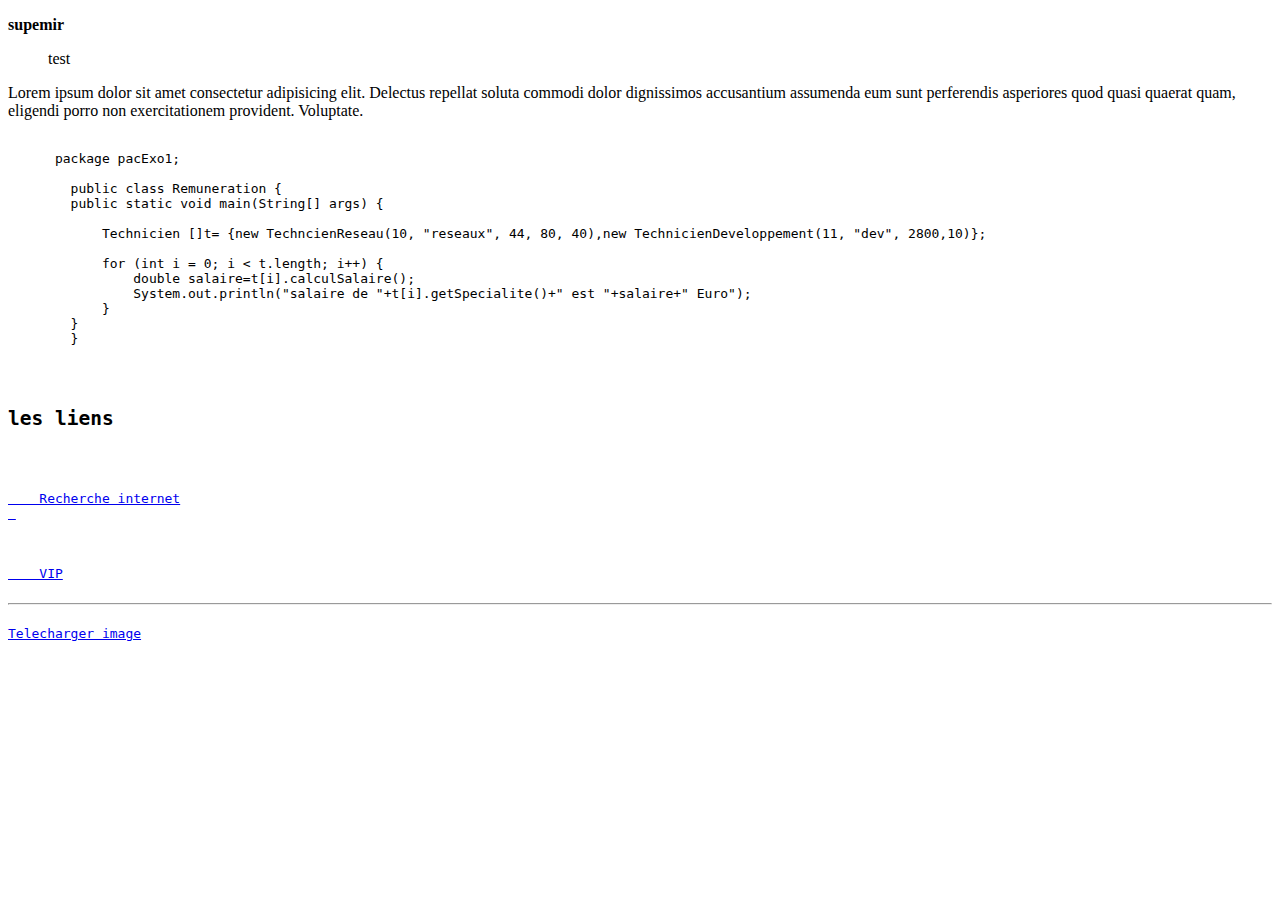
<file: s1/index.html>
<!DOCTYPE html>
<html lang="en">
<head>
    <meta charset="UTF-8">
    <meta name="description" content="lorem upsum...">
    <meta name="keywords" content="ecole casablanca, infor...,m  "
    <meta name="viewport" content="width=device-width, initial-scale=1.0">
    <meta http-equiv="X-UA-Compatible" content="ie=edge">
    <title>Document</title>
</head>
<body>
    <p>
     <strong>supemir</strong>   
       <blockquote>
           test
       </blockquote> Lorem ipsum dolor sit amet consectetur adipisicing elit. Delectus repellat soluta commodi dolor dignissimos accusantium assumenda eum sunt perferendis asperiores quod quasi quaerat quam, eligendi porro non exercitationem provident. Voluptate.
    </p>
<pre>
<code>
      package pacExo1;

        public class Remuneration {
        public static void main(String[] args) {
            
            Technicien []t= {new TechncienReseau(10, "reseaux", 44, 80, 40),new TechnicienDeveloppement(11, "dev", 2800,10)};
            
            for (int i = 0; i < t.length; i++) {
                double salaire=t[i].calculSalaire();
                System.out.println("salaire de "+t[i].getSpecialite()+" est "+salaire+" Euro");
            }
        }
        }
        
    </code>
    <h2>les liens </h2>
<a href="https://www.google.com/" target="_blank">

    Recherche internet
 </a>
 <br>
<a href="vips.html">
    VIP
</a>
<hr>
<a href="images/back1.jpg" target="_blank">Telecharger image</a>

</pre>
</body>
</html>
</file>
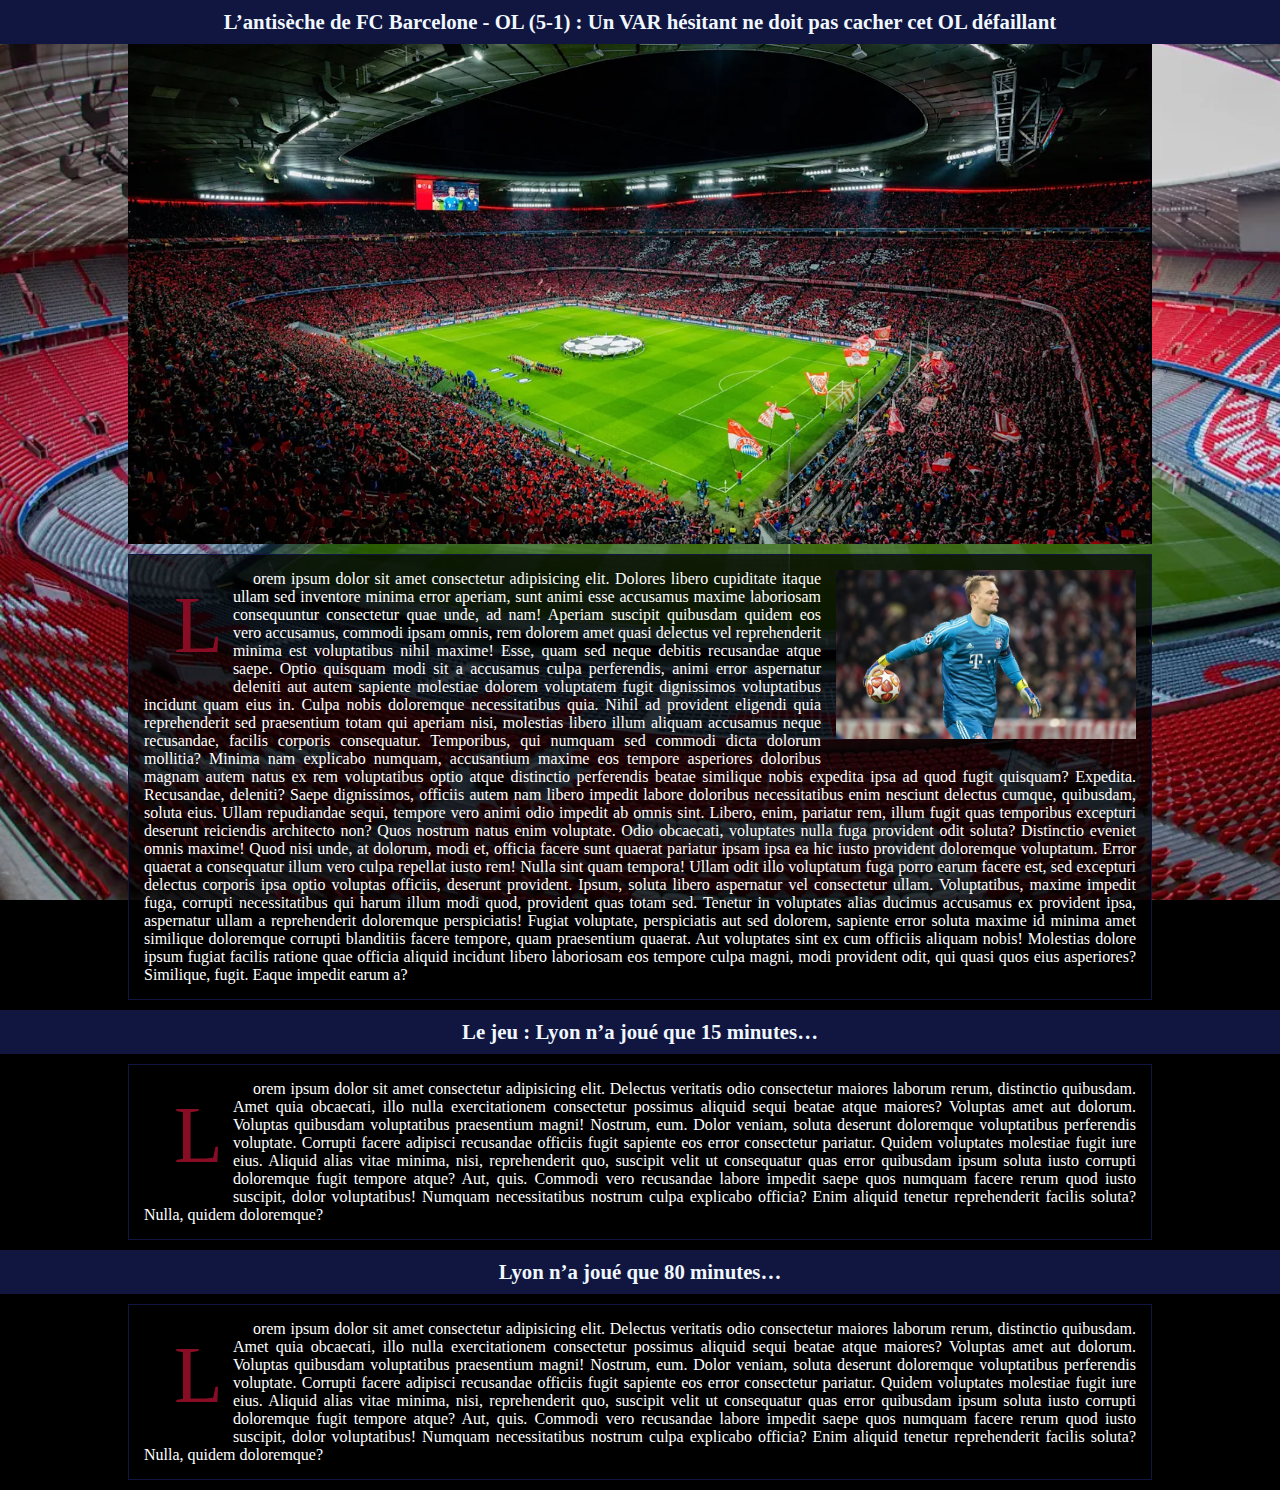
<file: s4/index.html>
<!DOCTYPE html>
<html lang="en">
<head>
    
    <meta charset="UTF-8">
    <meta name="viewport" content="width=device-width, initial-scale=1.0">
    <meta http-equiv="X-UA-Compatible" content="ie=edge">
    <title>style css : les bases</title>
<link rel="stylesheet" href="style.css">
</head>
<body>

  
    <h1>
            L’antisèche de FC Barcelone - OL (5-1) : Un VAR hésitant ne doit pas cacher cet OL défaillant</h1>


           <div>
                <img src="arena.webp" alt="">
           </div>
<p>
  <img src="n.webp" alt="">
    Lorem ipsum dolor sit amet consectetur adipisicing elit. Dolores libero cupiditate itaque ullam sed inventore minima error aperiam, sunt animi esse accusamus maxime laboriosam consequuntur consectetur quae unde, ad nam!
    Aperiam suscipit quibusdam quidem eos vero accusamus, commodi ipsam omnis, rem dolorem amet quasi delectus vel reprehenderit minima est voluptatibus nihil maxime! Esse, quam sed neque debitis recusandae atque saepe.
    Optio quisquam modi sit a accusamus culpa perferendis, animi error aspernatur deleniti aut autem sapiente molestiae dolorem voluptatem fugit dignissimos voluptatibus incidunt quam eius in. Culpa nobis doloremque necessitatibus quia.
    Nihil ad provident eligendi quia reprehenderit sed praesentium totam qui aperiam nisi, molestias libero illum aliquam accusamus neque recusandae, facilis corporis consequatur. Temporibus, qui numquam sed commodi dicta dolorum mollitia?
    Minima nam explicabo numquam, accusantium maxime eos tempore asperiores doloribus magnam autem natus ex rem voluptatibus optio atque distinctio perferendis beatae similique nobis expedita ipsa ad quod fugit quisquam? Expedita.
    Recusandae, deleniti? Saepe dignissimos, officiis autem nam libero impedit labore doloribus necessitatibus enim nesciunt delectus cumque, quibusdam, soluta eius. Ullam repudiandae sequi, tempore vero animi odio impedit ab omnis sint.
    Libero, enim, pariatur rem, illum fugit quas temporibus excepturi deserunt reiciendis architecto non? Quos nostrum natus enim voluptate. Odio obcaecati, voluptates nulla fuga provident odit soluta? Distinctio eveniet omnis maxime!
    Quod nisi unde, at dolorum, modi et, officia facere sunt quaerat pariatur ipsam ipsa ea hic iusto provident doloremque voluptatum. Error quaerat a consequatur illum vero culpa repellat iusto rem!
    Nulla sint quam tempora! Ullam odit illo voluptatum fuga porro earum facere est, sed excepturi delectus corporis ipsa optio voluptas officiis, deserunt provident. Ipsum, soluta libero aspernatur vel consectetur ullam.
    Voluptatibus, maxime impedit fuga, corrupti necessitatibus qui harum illum modi quod, provident quas totam sed. Tenetur in voluptates alias ducimus accusamus ex provident ipsa, aspernatur ullam a reprehenderit doloremque perspiciatis!
    Fugiat voluptate, perspiciatis aut sed dolorem, sapiente error soluta maxime id minima amet similique doloremque corrupti blanditiis facere tempore, quam praesentium quaerat. Aut voluptates sint ex cum officiis aliquam nobis!
    Molestias dolore ipsum fugiat facilis ratione quae officia aliquid incidunt libero laboriosam eos tempore culpa magni, modi provident odit, qui quasi quos eius asperiores? Similique, fugit. Eaque impedit earum a?
</p>

<h2>Le jeu : Lyon n’a joué que 15 minutes…
    </h2>
<p>

    Lorem ipsum dolor sit amet consectetur adipisicing elit. Delectus veritatis odio consectetur maiores laborum rerum, distinctio quibusdam. Amet quia obcaecati, illo nulla exercitationem consectetur possimus aliquid sequi beatae atque maiores?
    Voluptas amet aut dolorum. Voluptas quibusdam voluptatibus praesentium magni! Nostrum, eum. Dolor veniam, soluta deserunt doloremque voluptatibus perferendis voluptate. Corrupti facere adipisci recusandae officiis fugit sapiente eos error consectetur pariatur.
    Quidem voluptates molestiae fugit iure eius. Aliquid alias vitae minima, nisi, reprehenderit quo, suscipit velit ut consequatur quas error quibusdam ipsum soluta iusto corrupti doloremque fugit tempore atque? Aut, quis.
    Commodi vero recusandae labore impedit saepe quos numquam facere rerum quod iusto suscipit, dolor voluptatibus! Numquam necessitatibus nostrum culpa explicabo officia? Enim aliquid tenetur reprehenderit facilis soluta? Nulla, quidem doloremque?
</p>    
<h2>Lyon n’a joué que 80 minutes…
    </h2>
<p>

    Lorem ipsum dolor sit amet consectetur adipisicing elit. Delectus veritatis odio consectetur maiores laborum rerum, distinctio quibusdam. Amet quia obcaecati, illo nulla exercitationem consectetur possimus aliquid sequi beatae atque maiores?
    Voluptas amet aut dolorum. Voluptas quibusdam voluptatibus praesentium magni! Nostrum, eum. Dolor veniam, soluta deserunt doloremque voluptatibus perferendis voluptate. Corrupti facere adipisci recusandae officiis fugit sapiente eos error consectetur pariatur.
    Quidem voluptates molestiae fugit iure eius. Aliquid alias vitae minima, nisi, reprehenderit quo, suscipit velit ut consequatur quas error quibusdam ipsum soluta iusto corrupti doloremque fugit tempore atque? Aut, quis.
    Commodi vero recusandae labore impedit saepe quos numquam facere rerum quod iusto suscipit, dolor voluptatibus! Numquam necessitatibus nostrum culpa explicabo officia? Enim aliquid tenetur reprehenderit facilis soluta? Nulla, quidem doloremque?
</p>    
</body>
</html>
</file>
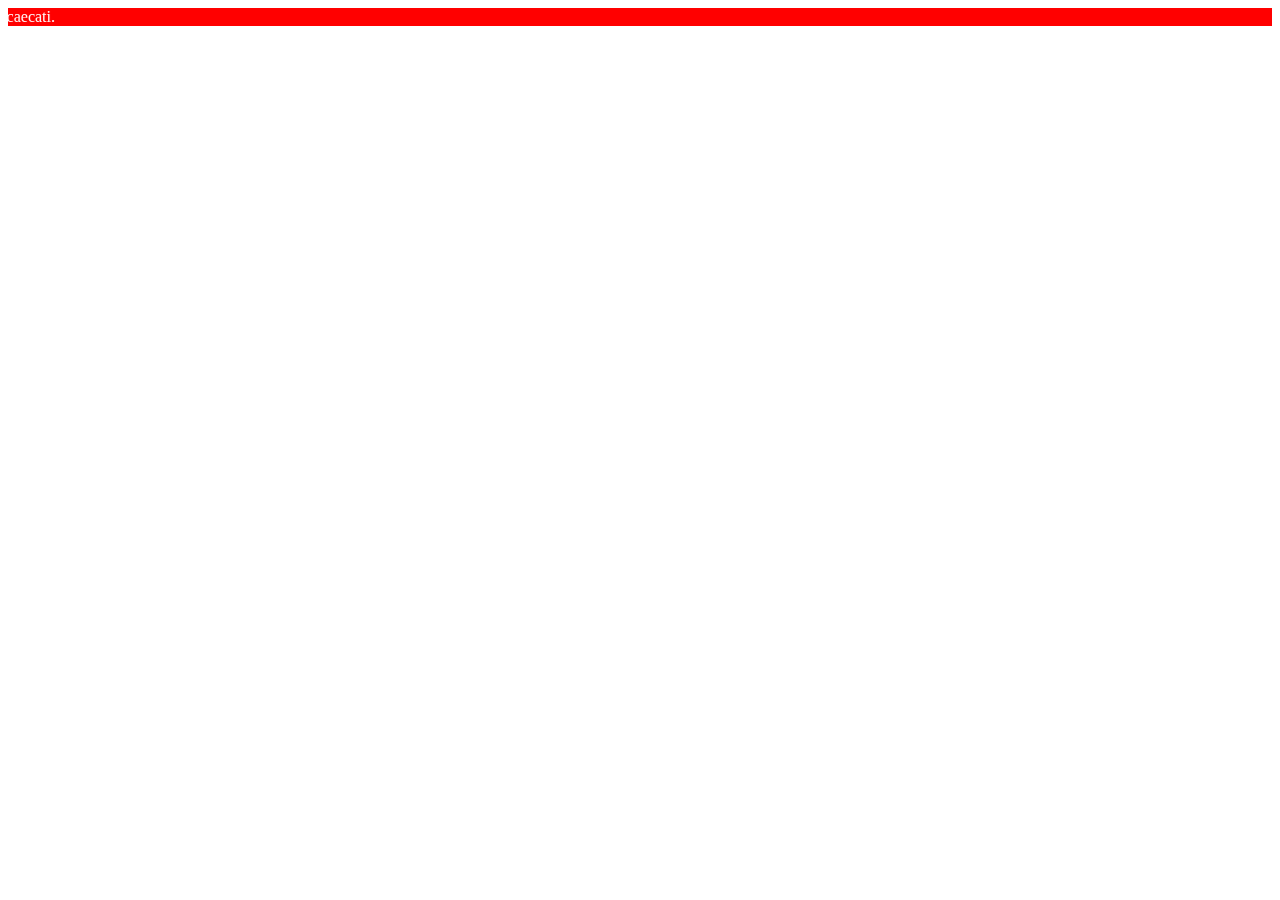
<file: s1/vips.html>
<!DOCTYPE html>
<html lang="en">
<head>
    <meta charset="UTF-8">
    <meta name="viewport" content="width=device-width, initial-scale=1.0">
    <meta http-equiv="X-UA-Compatible" content="ie=edge">
    <title>Document</title>
</head>
<body>
   <marquee  onmouseover="stop()" onmouseout="start()" style="background: red;color:white" scrollamout="2" behavior="" direction= "right">
       vip Lorem ipsum dolor sit amet consectetur adipisicing elit. Asperiores quas nostrum molestias, velit debitis exercitationem rem! Tempora, explicabo accusamus totam doloremque numquam, nesciunt, sapiente harum eum ipsum iusto vero obcaecati.
   </marquee>
    
</body>
</html>
</file>
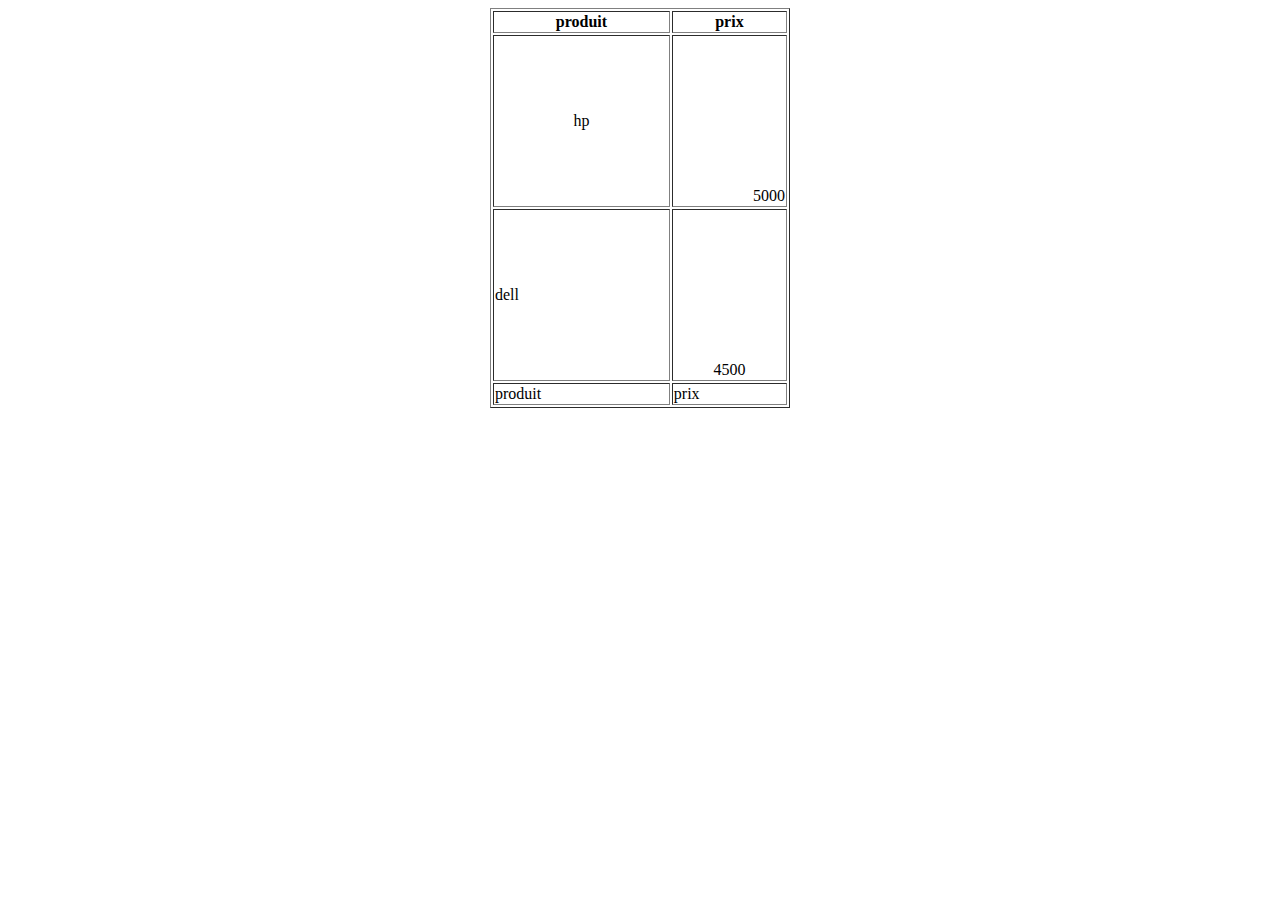
<file: s2/partie2.html>
<!DOCTYPE html>
<html lang="en">
<head>
    <meta charset="UTF-8">
    <meta name="viewport" content="width=device-width, initial-scale=1.0">
    <meta http-equiv="X-UA-Compatible" content="ie=edge">
    <title>Html : PARTIE 2  </title>
</head>
<body>

    
   <table   border="1" align="center" width="300" height="400">
    <thead>
       <tr>
           <th>produit</th>
           <th>prix</th>
       </tr> 
    </thead>
    <tfoot>
            <tr>
                <td>produit</td>
                <td>prix</td>
            </tr>
        </tfoot>
    <tbody>
        <tr>
            <td align="center" valign="middle">hp</td>
            <td align="right" valign="bottom" >5000</td>
        </tr>
        <tr>
            <td>dell</td>
            <td valign="bottom" align="center">4500</td>
        </tr></tbody>
        
        
   </table>
    
    
</body>
</html>
</file>
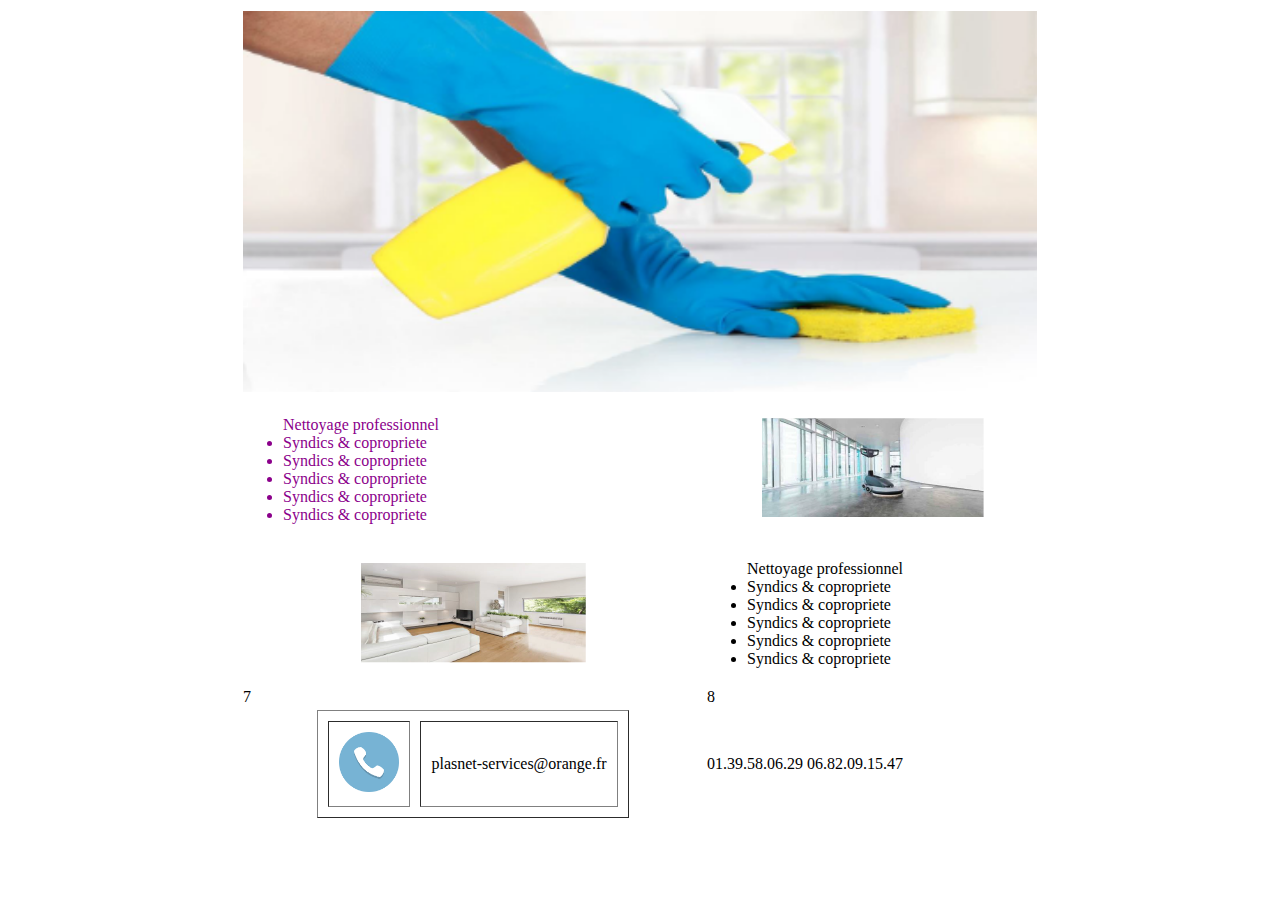
<file: s2/plaquette.html>
<!DOCTYPE html>
<html lang="en">
<head>
    <meta charset="UTF-8">
    <meta name="viewport" content="width=device-width, initial-scale=1.0">
    <meta http-equiv="X-UA-Compatible" content="ie=edge">
    <title>plaquette pub</title>
</head>
<body>
    <table width="800" border="0" align="center">
        <tr>
            <td colspan="2" height="200">
                <img src="pictures_plaq/pictures/1x/Asset 1.png" alt="" width="100%">
            </td>
          
        </tr>
        <tr>
            <td>
<ul style="color:darkmagenta">
    Nettoyage professionnel
    <li>Syndics & copropriete</li>
    <li>Syndics & copropriete</li>
    <li>Syndics & copropriete</li>
    <li>Syndics & copropriete</li>
    <li>Syndics & copropriete</li>
    
</ul>

            </td>
            <td align="center" valign="middle">
                <img src="pictures_plaq/pictures/1x/Asset 2.png" alt="nettoyage">
            </td>
        </tr>
        <tr>
            <td align="center"><img src="pictures_plaq/pictures/1x/Asset 3.png" alt=""></td>
            <td><ul>
                    Nettoyage professionnel
                    <li>Syndics & copropriete</li>
                    <li>Syndics & copropriete</li>
                    <li>Syndics & copropriete</li>
                    <li>Syndics & copropriete</li>
                    <li>Syndics & copropriete</li>
                    
                </ul></td>
        </tr>
        <tr>
            <td>7</td>
            <td>8</td>
        </tr>
        <tr>
            <td>
                <table border="1" align="center" cellspacing="10" cellpadding="10">
                    <tr>
                        <td> <img width="60" src="pictures_plaq/pictures/1x/phone.png" alt=""> </td>
                        <td>               plasnet-services@orange.fr 
</td>
                    </tr>
                </table> 
             
            
            </td>
            <td>01.39.58.06.29
                    06.82.09.15.47 </td>
        </tr>
    </table>
    
</body>
</html>
</file>
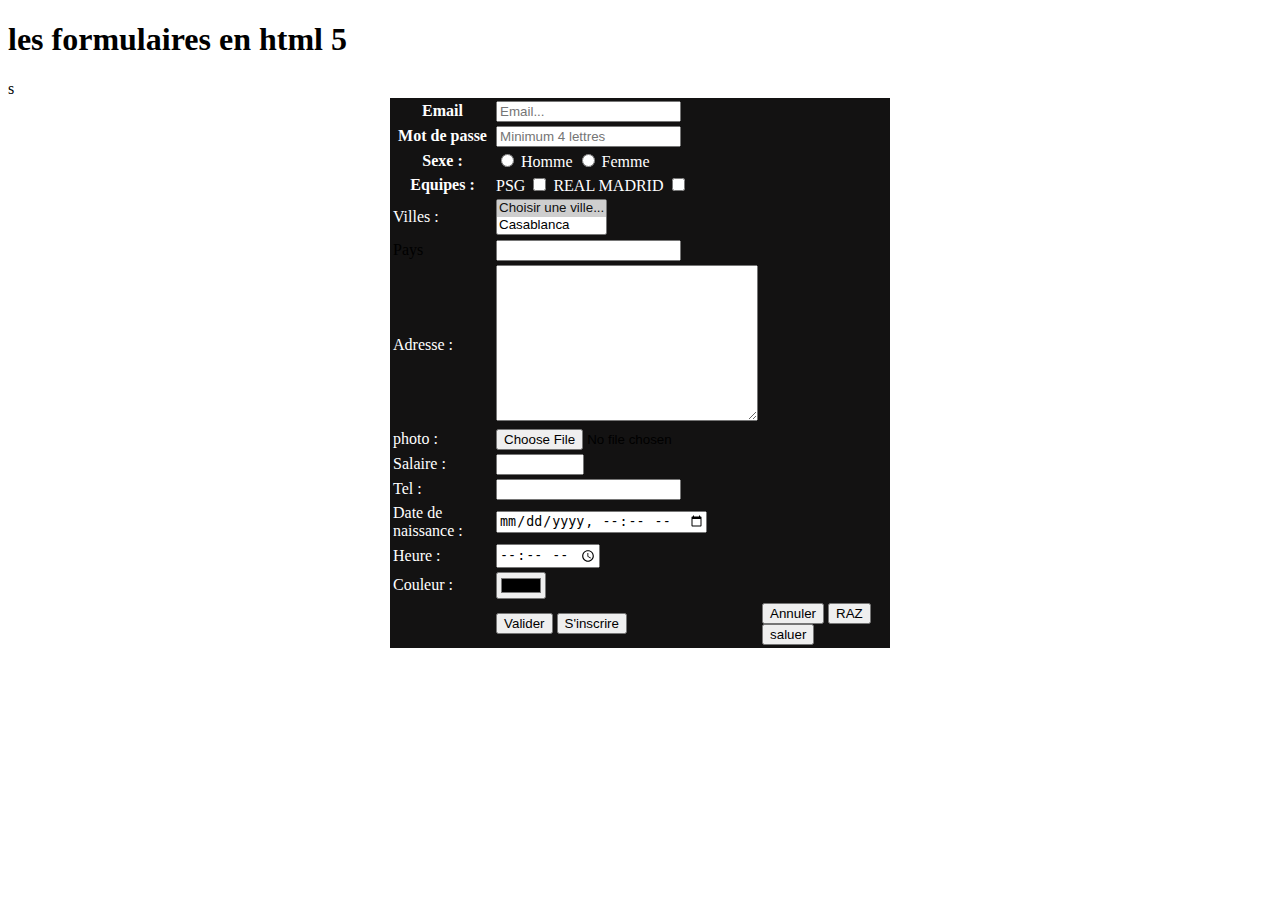
<file: s3/forms.html>
<!DOCTYPE html>
<html lang="en">
<head>
    <meta charset="UTF-8">
    <meta name="viewport" content="width=device-width, initial-scale=1.0">
    <meta http-equiv="X-UA-Compatible" content="ie=edge">
    <title>les forms html</title>
    <style>
        label{
            cursor: pointer;
            color: white;
        }
        table{
            background:rgb(19, 18, 18);
            width: 500px;
        }
        table:hover{
            background:rgb(252, 249, 249);
            width: 500px;
        transition: 2s;
        }
        table:hover label{
           color: black;
        
        }
    </style>
</head>
<body>
    <h1>les formulaires en html 5</h1>
<!--    form>table>tr*5>(th>label{label$}+)td>input -->
<form action="">
    <table align="center">
        <tr>
            <th><label for="email">Email</label></th>
            <td><input type="email" name="email" id="email" placeholder="Email..." autocomplete="off" required></td>
        </tr>
        <tr>
            <th><label for="">Mot de passe</label></th>
            <td><input type="password" name="pwd" id="pwd" placeholder="Minimum 4 lettres "></td>
        </tr>
        <tr>
            <th><label for="">Sexe :</label></th>
            <td>

                <input type="radio" name="sexe" id="homme" value="homme"> <label for="homme">Homme</label>
                <input type="radio" name="sexe" id="femme" value="femme"> <label for="femme">Femme</label>
            
            </td>
        </tr>
        <tr>
            <th><label for="">Equipes : </label></th>
            <td>
                <label for="p">PSG</label>
                <input type="checkbox" name="p" id="p" value="psg">
                <label for="pr">REAL MADRID</label>
                <input type="checkbox" name="pr" id="pr" value="REAL MADRID">
            
            </td>
        </tr>
        <tr>
            <td><label for="ville">Villes : </label>
           
            </td>
            <td> <select name="ville[]" id="ville"  multiple size="2" required>
                <option value="" selected>Choisir une ville...</option>
                <option value="Casa">Casablanca</option>
                <option value="Rabat">Rabat</option>
                <option value="Fes">Fes</option>
            </select>
        
        
        </td>
        </tr>
        <tr>
            <td>Pays</td>
            <td>
                <input type="text" list="monpays">
                <datalist id="monpays">
                    <option value="niger">Niger</option>
                    <option value="senegal">SENEGAL</option>
                </datalist>
            </td>
        </tr>
        <tr>
            <td><label for="adresse" >Adresse :</label>
            </td>
            
            <td>            <textarea required name="adresse" id="adresse" cols="30" rows="10"></textarea>
            </td>
        </tr>
        <tr>
            <td><label for="photo">photo :</label>  </td>
            
            <td> <input type="file" name="photo" id="photo">            </td>
        </tr>
        <tr>
            <td><label for="s">Salaire :</label>  </td>
s
            <td> <input type="number" name="s" id="s" min="0" max="999999">            </td>
        </tr>
        <tr>
            <td><label for="phone">Tel :</label>  </td>
            
            <td> <input type="tel" name="phone" id="phone" pattern="[0-9]{10}">            </td>
        </tr>
        <tr>
            <td><label for="date">Date de naissance  :</label>  </td>
            
            <td> <input type="datetime-local" name="daten" id="daten">            </td>
        </tr>
        <tr>
            <td><label for="t">Heure  :</label>  </td>
            
            <td> <input type="time" name="t" id="t">            </td>
        </tr>
        <tr>
            <td><label for="c">Couleur  :</label>  </td>
            
            <td> <input type="color" name="c" id="c">            </td>
        </tr>


        <tr>
            <th></th>
            <td>
                <input type="submit" value="Valider">
            <button>S'inscrire</button>
            <td>
            <input type="reset" value="Annuler">
            <button type="reset">RAZ</button>
            <input type="button" value="saluer" onclick="alert('salut')">
            </td>
        </tr>

    </table>
</form>

</body>
</html>
</file>
<file: s4/style.css>
/* redefinir le style par defaut des balises */

*{
 margin: 0;
 padding: 0;   
}

body{
    background: black url(al_arena.webp) no-repeat  fixed;
    background-size: cover;
;
}
h1, h2{
    color: aliceblue;
background:    #101640;
font-size: 1.3em;
text-align: center;
padding:10px 0; 

/* margin: 20px; */
/* border:10px  blue solid; */
}


p{
    background: rgba(0, 0, 0, 0.75);
    
    color:white;
    border:1px solid   #101640;
    width: 80%;
    margin: 10px auto;
    padding: 15px;
    text-align: justify;
    text-indent: 20px;
    box-sizing: border-box;
    /*permet de garder la meme taille
     meme si onj ajoute le padding , la bordure ... */
}
p::first-letter{
    color: #880d24;
    font-size: 5em;
    text-transform: uppercase;
    margin: 10px;
    float: left;
}
div{
    background: black;
    width:80%;
 
    height: 500px;
    margin: 0 auto;
    background: purple;
}
div img{
width: 100%;
height: 100%;
object-fit: cover;
}
p img{
    width: 300px;
    float: right;
    margin:0 0 15px 15px; 
}
</file>
